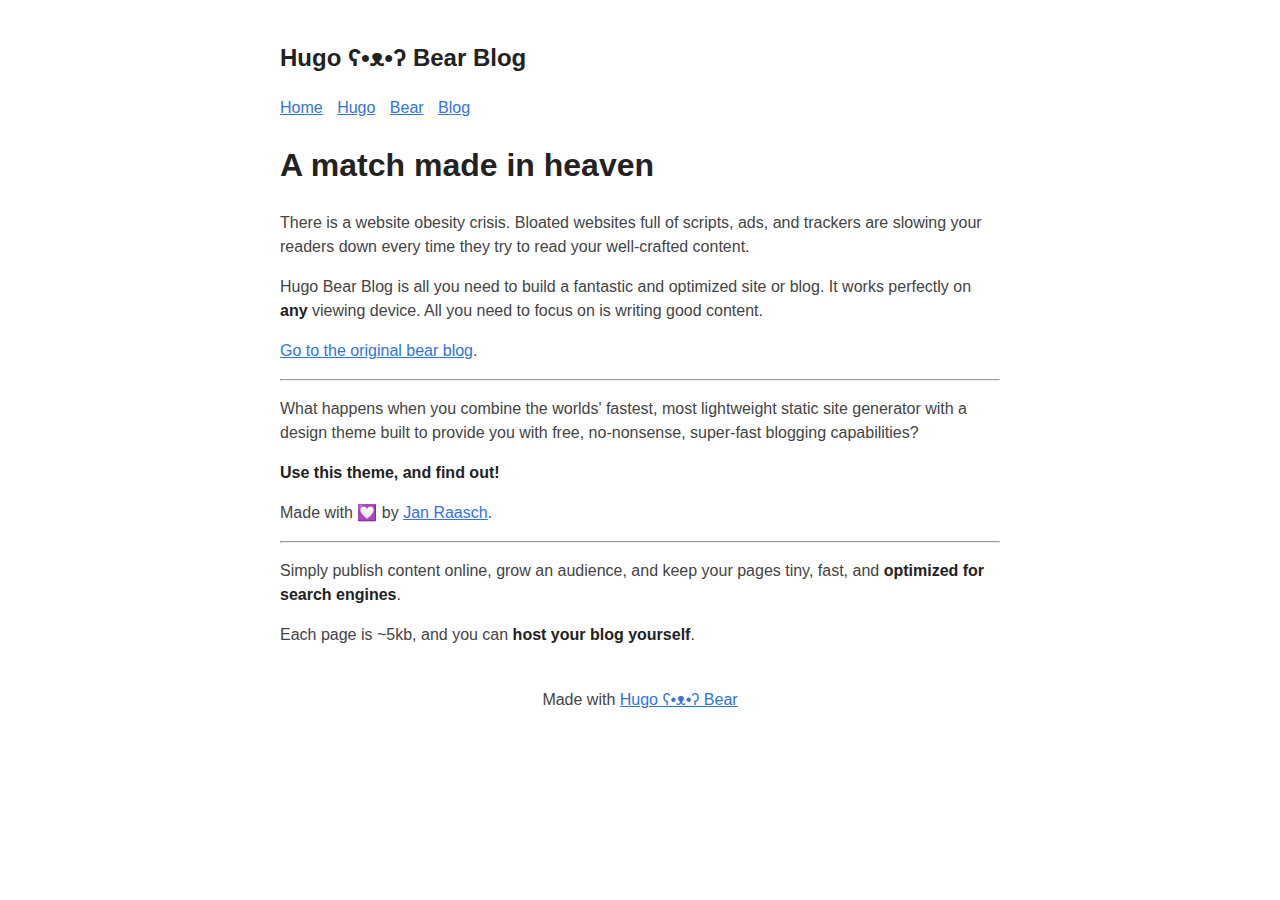
<file: public/index.html>
<!doctype html>
<html amp lang="ja">
  <head>
	<meta name="generator" content="Hugo 0.79.1" />
    <meta charset="utf-8">
    <script async src="https://cdn.ampproject.org/v0.js"></script>
<link rel="shortcut icon" href="https://sad-curran-188a58.netlify.app/images/favicon.png" />
<title>toppage_cumtom | Hugo ʕ•ᴥ•ʔ Bear Blog</title>
<meta name="title" content="toppage_cumtom" />
<meta name="description" content="Hugo &#43; Bear = :heart:" />
<meta name="keywords" content="markdown,syntax," />


<meta property="og:title" content="toppage_cumtom" />
<meta property="og:description" content="Hugo &#43; Bear = :heart:" />
<meta property="og:type" content="website" />
<meta property="og:url" content="https://sad-curran-188a58.netlify.app/" />
<meta property="og:image" content="https://sad-curran-188a58.netlify.app/images/share.png"/>
<meta property="og:updated_time" content="2020-12-30T11:25:46+09:00" /><meta property="og:site_name" content="Hugo ʕ•ᴥ•ʔ Bear" />



<meta name="twitter:card" content="summary_large_image"/>
<meta name="twitter:image" content="https://sad-curran-188a58.netlify.app/images/share.png"/>

<meta name="twitter:title" content="toppage_cumtom"/>
<meta name="twitter:description" content="Hugo &#43; Bear = :heart:"/>



<meta itemprop="name" content="toppage_cumtom">
<meta itemprop="description" content="Hugo &#43; Bear = :heart:">

<meta name="referrer" content="no-referrer-when-downgrade" />
    <link rel="canonical" href="https://sad-curran-188a58.netlify.app/">
    <meta name="viewport" content="width=device-width, initial-scale=1.0" />
    <style amp-boilerplate>body{-webkit-animation:-amp-start 8s steps(1,end) 0s 1 normal both;-moz-animation:-amp-start 8s steps(1,end) 0s 1 normal both;-ms-animation:-amp-start 8s steps(1,end) 0s 1 normal both;animation:-amp-start 8s steps(1,end) 0s 1 normal both}@-webkit-keyframes -amp-start{from{visibility:hidden}to{visibility:visible}}@-moz-keyframes -amp-start{from{visibility:hidden}to{visibility:visible}}@-ms-keyframes -amp-start{from{visibility:hidden}to{visibility:visible}}@-o-keyframes -amp-start{from{visibility:hidden}to{visibility:visible}}@keyframes -amp-start{from{visibility:hidden}to{visibility:visible}}</style><noscript><style amp-boilerplate>body{-webkit-animation:none;-moz-animation:none;-ms-animation:none;animation:none}</style></noscript><style amp-custom>
  body {
    font-family: Verdana, sans-serif;
    margin: auto;
    padding: 20px;
    max-width: 720px;
    text-align: left;
    background-color: #fff;
    word-wrap: break-word;
    overflow-wrap: break-word;
    line-height: 1.5;
    color: #444;
  }

  h1,
  h2,
  h3,
  h4,
  h5,
  h6,
  strong,
  b {
    color: #222;
  }

  a {
    color: #3273dc;
     
  }

  .title {
    text-decoration: none;
    border: 0;
  }

  .title span {
    font-weight: 400;
  }

  nav a {
    margin-right: 10px;
  }

  textarea {
    width: 100%;
    font-size: 16px;
  }

  input {
    font-size: 16px;
  }

  .content {
    line-height: 1.6;
  }

  table {
    width: 100%;
  }

  img {
    max-width: 100%;
  }

  code {
    padding: 2px 5px;
    background-color: #f2f2f2;
  }

  pre code {
    color: #222;
    display: block;
    padding: 20px;
    white-space: pre-wrap;
    font-size: 14px;
  }

  blockquote {
    border-left: 1px solid #999;
    color: #222;
    padding-left: 20px;
    font-style: italic;
  }

  footer {
    padding: 25px;
    text-align: center;
  }

  .helptext {
    color: #777;
    font-size: small;
  }

  .errorlist {
    color: #eba613;
    font-size: small;
  }

   
  ul.blog-posts {
    list-style-type: none;
    padding: unset;
  }

  ul.blog-posts li {
    display: flex;
  }

  ul.blog-posts li span {
    flex: 0 0 130px;
  }

  ul.blog-posts li a:visited {
    color: #8b6fcb;
  }

  @media (prefers-color-scheme: dark) {
    body {
      background-color: #333;
      color: #ddd;
    }

    h1,
    h2,
    h3,
    h4,
    h5,
    h6,
    strong,
    b {
      color: #eee;
    }

    a {
      color: #8cc2dd;
    }

    code {
      background-color: #777;
    }

    pre code {
      color: #ddd;
    }

    blockquote {
      color: #ccc;
    }

    textarea,
    input {
      background-color: #252525;
      color: #ddd;
    }

    .helptext {
      color: #aaa;
    }
  }

</style>

</head>

<body>
  <header><a href="/" class="title">
  <h2>Hugo ʕ•ᴥ•ʔ Bear Blog</h2>
</a>
<nav><a href="/">Home</a>

<a href="/hugo/">Hugo</a>

<a href="/bear/">Bear</a>



<a href="/blog">Blog</a>

</nav>
</header>
  <main>
<h1 id="a-match-made-in-heaven">A match made in heaven</h1>
<p>There is a website obesity crisis. Bloated websites full of scripts, ads, and trackers are slowing your readers down every time they try to read your well-crafted content.</p>
<p>Hugo Bear Blog is all you need to build a fantastic and optimized site or blog. It works perfectly on <strong>any</strong> viewing device. All you need to focus on is writing good content.</p>
<p><a href="https://bearblog.dev/">Go to the original bear blog</a>.</p>
<hr>
<p>What happens when you combine the worlds' fastest, most lightweight static site generator with a design theme built to provide you with free, no-nonsense, super-fast blogging capabilities?</p>
<p><strong>Use this theme, and find out!</strong></p>
<p>Made with 💟 by <a href="https://www.janraasch.com">Jan Raasch</a>.</p>
<hr>
<p>Simply publish content online, grow an audience, and keep your pages tiny, fast, and <strong>optimized for search engines</strong>.</p>
<p>Each page is ~5kb, and you can <strong>host your blog yourself</strong>.</p>


  </main>
  <footer>Made with <a href="https://github.com/janraasch/hugo-bearblog/">Hugo ʕ•ᴥ•ʔ Bear</a>
</footer>

    
</body>

</html>
</file>
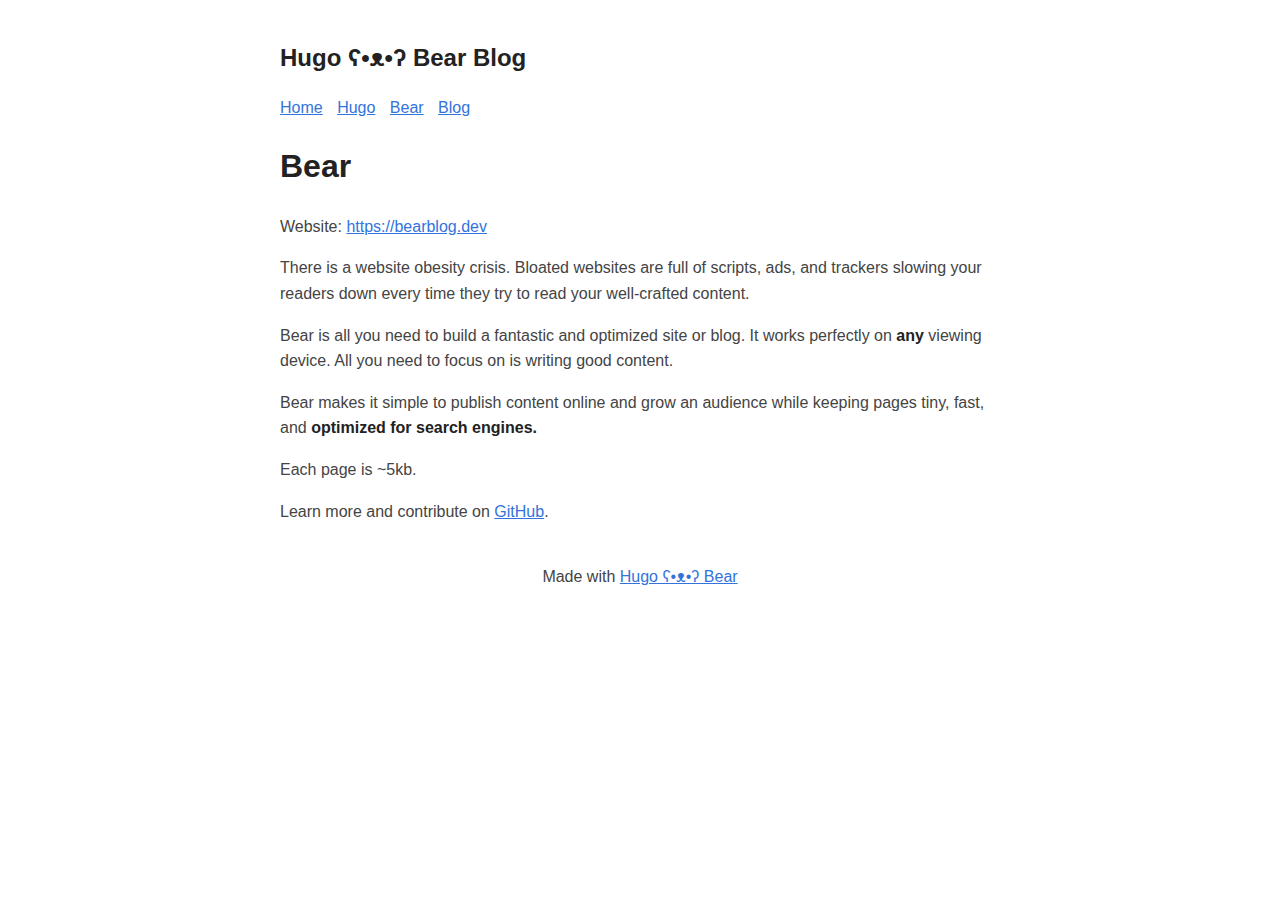
<file: public/bear/index.html>
<!doctype html>
<html amp lang="ja">
  <head>
    <meta charset="utf-8">
    <script async src="https://cdn.ampproject.org/v0.js"></script>
<link rel="shortcut icon" href="https://sad-curran-188a58.netlify.app/images/favicon.png" />
<title>Bear | Hugo ʕ•ᴥ•ʔ Bear Blog</title>
<meta name="title" content="Bear" />
<meta name="description" content="Bear Website: https://bearblog.dev
There is a website obesity crisis. Bloated websites are full of scripts, ads, and trackers slowing your readers down every time they try to read your well-crafted content.
Bear is all you need to build a fantastic and optimized site or blog. It works perfectly on any viewing device. All you need to focus on is writing good content.
Bear makes it simple to publish content online and grow an audience while keeping pages tiny, fast, and optimized for search engines." />
<meta name="keywords" content="" />


<meta property="og:title" content="Bear" />
<meta property="og:description" content="Bear Website: https://bearblog.dev
There is a website obesity crisis. Bloated websites are full of scripts, ads, and trackers slowing your readers down every time they try to read your well-crafted content.
Bear is all you need to build a fantastic and optimized site or blog. It works perfectly on any viewing device. All you need to focus on is writing good content.
Bear makes it simple to publish content online and grow an audience while keeping pages tiny, fast, and optimized for search engines." />
<meta property="og:type" content="article" />
<meta property="og:url" content="https://sad-curran-188a58.netlify.app/bear/" />
<meta property="og:image" content="https://sad-curran-188a58.netlify.app/images/share.png"/>
<meta property="og:site_name" content="Hugo ʕ•ᴥ•ʔ Bear" />



<meta name="twitter:card" content="summary_large_image"/>
<meta name="twitter:image" content="https://sad-curran-188a58.netlify.app/images/share.png"/>

<meta name="twitter:title" content="Bear"/>
<meta name="twitter:description" content="Bear Website: https://bearblog.dev
There is a website obesity crisis. Bloated websites are full of scripts, ads, and trackers slowing your readers down every time they try to read your well-crafted content.
Bear is all you need to build a fantastic and optimized site or blog. It works perfectly on any viewing device. All you need to focus on is writing good content.
Bear makes it simple to publish content online and grow an audience while keeping pages tiny, fast, and optimized for search engines."/>



<meta itemprop="name" content="Bear">
<meta itemprop="description" content="Bear Website: https://bearblog.dev
There is a website obesity crisis. Bloated websites are full of scripts, ads, and trackers slowing your readers down every time they try to read your well-crafted content.
Bear is all you need to build a fantastic and optimized site or blog. It works perfectly on any viewing device. All you need to focus on is writing good content.
Bear makes it simple to publish content online and grow an audience while keeping pages tiny, fast, and optimized for search engines.">

<meta itemprop="wordCount" content="94">
<meta itemprop="image" content="https://sad-curran-188a58.netlify.app/images/share.png"/>



<meta itemprop="keywords" content="" />

<meta name="referrer" content="no-referrer-when-downgrade" />
    <link rel="canonical" href="https://sad-curran-188a58.netlify.app/bear/">
    <meta name="viewport" content="width=device-width, initial-scale=1.0" />
    <style amp-boilerplate>body{-webkit-animation:-amp-start 8s steps(1,end) 0s 1 normal both;-moz-animation:-amp-start 8s steps(1,end) 0s 1 normal both;-ms-animation:-amp-start 8s steps(1,end) 0s 1 normal both;animation:-amp-start 8s steps(1,end) 0s 1 normal both}@-webkit-keyframes -amp-start{from{visibility:hidden}to{visibility:visible}}@-moz-keyframes -amp-start{from{visibility:hidden}to{visibility:visible}}@-ms-keyframes -amp-start{from{visibility:hidden}to{visibility:visible}}@-o-keyframes -amp-start{from{visibility:hidden}to{visibility:visible}}@keyframes -amp-start{from{visibility:hidden}to{visibility:visible}}</style><noscript><style amp-boilerplate>body{-webkit-animation:none;-moz-animation:none;-ms-animation:none;animation:none}</style></noscript><style amp-custom>
  body {
    font-family: Verdana, sans-serif;
    margin: auto;
    padding: 20px;
    max-width: 720px;
    text-align: left;
    background-color: #fff;
    word-wrap: break-word;
    overflow-wrap: break-word;
    line-height: 1.5;
    color: #444;
  }

  h1,
  h2,
  h3,
  h4,
  h5,
  h6,
  strong,
  b {
    color: #222;
  }

  a {
    color: #3273dc;
     
  }

  .title {
    text-decoration: none;
    border: 0;
  }

  .title span {
    font-weight: 400;
  }

  nav a {
    margin-right: 10px;
  }

  textarea {
    width: 100%;
    font-size: 16px;
  }

  input {
    font-size: 16px;
  }

  .content {
    line-height: 1.6;
  }

  table {
    width: 100%;
  }

  img {
    max-width: 100%;
  }

  code {
    padding: 2px 5px;
    background-color: #f2f2f2;
  }

  pre code {
    color: #222;
    display: block;
    padding: 20px;
    white-space: pre-wrap;
    font-size: 14px;
  }

  blockquote {
    border-left: 1px solid #999;
    color: #222;
    padding-left: 20px;
    font-style: italic;
  }

  footer {
    padding: 25px;
    text-align: center;
  }

  .helptext {
    color: #777;
    font-size: small;
  }

  .errorlist {
    color: #eba613;
    font-size: small;
  }

   
  ul.blog-posts {
    list-style-type: none;
    padding: unset;
  }

  ul.blog-posts li {
    display: flex;
  }

  ul.blog-posts li span {
    flex: 0 0 130px;
  }

  ul.blog-posts li a:visited {
    color: #8b6fcb;
  }

  @media (prefers-color-scheme: dark) {
    body {
      background-color: #333;
      color: #ddd;
    }

    h1,
    h2,
    h3,
    h4,
    h5,
    h6,
    strong,
    b {
      color: #eee;
    }

    a {
      color: #8cc2dd;
    }

    code {
      background-color: #777;
    }

    pre code {
      color: #ddd;
    }

    blockquote {
      color: #ccc;
    }

    textarea,
    input {
      background-color: #252525;
      color: #ddd;
    }

    .helptext {
      color: #aaa;
    }
  }

</style>

</head>

<body>
  <header><a href="/" class="title">
  <h2>Hugo ʕ•ᴥ•ʔ Bear Blog</h2>
</a>
<nav><a href="/">Home</a>

<a href="/hugo/">Hugo</a>

<a href="/bear/">Bear</a>



<a href="/blog">Blog</a>

</nav>
</header>
  <main>

<div class="content">
  <h1 id="bear">Bear</h1>
<p>Website: <a href="https://bearblog.dev">https://bearblog.dev</a></p>
<p>There is a website obesity crisis. Bloated websites are full of scripts, ads, and trackers slowing your readers down every time they try to read your well-crafted content.</p>
<p>Bear is all you need to build a fantastic and optimized site or blog. It works perfectly on <strong>any</strong> viewing device. All you need to focus on is writing good content.</p>
<p>Bear makes it simple to publish content online and grow an audience while keeping pages tiny, fast, and <strong>optimized for search engines.</strong></p>
<p>Each page is ~5kb.</p>
<p>Learn more and contribute on <a href="https://github.com/HermanMartinus/bearblog">GitHub</a>.</p>

</div>
<p>
  
</p>

  </main>
  <footer>Made with <a href="https://github.com/janraasch/hugo-bearblog/">Hugo ʕ•ᴥ•ʔ Bear</a>
</footer>

    
</body>

</html>
</file>
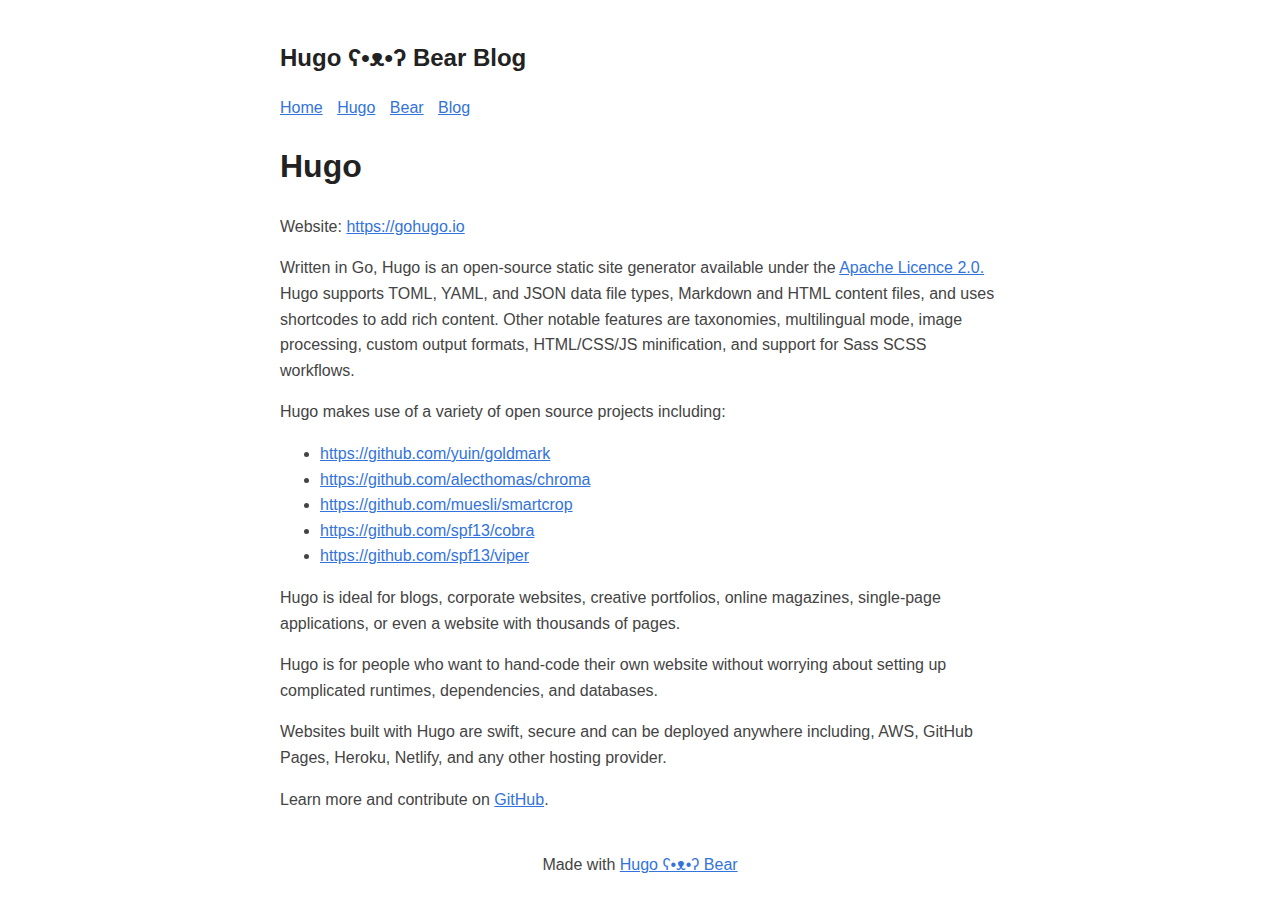
<file: public/hugo/index.html>
<!doctype html>
<html amp lang="ja">
  <head>
    <meta charset="utf-8">
    <script async src="https://cdn.ampproject.org/v0.js"></script>
<link rel="shortcut icon" href="https://sad-curran-188a58.netlify.app/images/favicon.png" />
<title>Hugo | Hugo ʕ•ᴥ•ʔ Bear Blog</title>
<meta name="title" content="Hugo" />
<meta name="description" content="Hugo Website: https://gohugo.io
Written in Go, Hugo is an open-source static site generator available under the Apache Licence 2.0. Hugo supports TOML, YAML, and JSON data file types, Markdown and HTML content files, and uses shortcodes to add rich content. Other notable features are taxonomies, multilingual mode, image processing, custom output formats, HTML/CSS/JS minification, and support for Sass SCSS workflows.
Hugo makes use of a variety of open source projects including:" />
<meta name="keywords" content="" />


<meta property="og:title" content="Hugo" />
<meta property="og:description" content="Hugo Website: https://gohugo.io
Written in Go, Hugo is an open-source static site generator available under the Apache Licence 2.0. Hugo supports TOML, YAML, and JSON data file types, Markdown and HTML content files, and uses shortcodes to add rich content. Other notable features are taxonomies, multilingual mode, image processing, custom output formats, HTML/CSS/JS minification, and support for Sass SCSS workflows.
Hugo makes use of a variety of open source projects including:" />
<meta property="og:type" content="article" />
<meta property="og:url" content="https://sad-curran-188a58.netlify.app/hugo/" />
<meta property="og:image" content="https://sad-curran-188a58.netlify.app/images/share.png"/>
<meta property="og:site_name" content="Hugo ʕ•ᴥ•ʔ Bear" />



<meta name="twitter:card" content="summary_large_image"/>
<meta name="twitter:image" content="https://sad-curran-188a58.netlify.app/images/share.png"/>

<meta name="twitter:title" content="Hugo"/>
<meta name="twitter:description" content="Hugo Website: https://gohugo.io
Written in Go, Hugo is an open-source static site generator available under the Apache Licence 2.0. Hugo supports TOML, YAML, and JSON data file types, Markdown and HTML content files, and uses shortcodes to add rich content. Other notable features are taxonomies, multilingual mode, image processing, custom output formats, HTML/CSS/JS minification, and support for Sass SCSS workflows.
Hugo makes use of a variety of open source projects including:"/>



<meta itemprop="name" content="Hugo">
<meta itemprop="description" content="Hugo Website: https://gohugo.io
Written in Go, Hugo is an open-source static site generator available under the Apache Licence 2.0. Hugo supports TOML, YAML, and JSON data file types, Markdown and HTML content files, and uses shortcodes to add rich content. Other notable features are taxonomies, multilingual mode, image processing, custom output formats, HTML/CSS/JS minification, and support for Sass SCSS workflows.
Hugo makes use of a variety of open source projects including:">

<meta itemprop="wordCount" content="147">
<meta itemprop="image" content="https://sad-curran-188a58.netlify.app/images/share.png"/>



<meta itemprop="keywords" content="" />

<meta name="referrer" content="no-referrer-when-downgrade" />
    <link rel="canonical" href="https://sad-curran-188a58.netlify.app/hugo/">
    <meta name="viewport" content="width=device-width, initial-scale=1.0" />
    <style amp-boilerplate>body{-webkit-animation:-amp-start 8s steps(1,end) 0s 1 normal both;-moz-animation:-amp-start 8s steps(1,end) 0s 1 normal both;-ms-animation:-amp-start 8s steps(1,end) 0s 1 normal both;animation:-amp-start 8s steps(1,end) 0s 1 normal both}@-webkit-keyframes -amp-start{from{visibility:hidden}to{visibility:visible}}@-moz-keyframes -amp-start{from{visibility:hidden}to{visibility:visible}}@-ms-keyframes -amp-start{from{visibility:hidden}to{visibility:visible}}@-o-keyframes -amp-start{from{visibility:hidden}to{visibility:visible}}@keyframes -amp-start{from{visibility:hidden}to{visibility:visible}}</style><noscript><style amp-boilerplate>body{-webkit-animation:none;-moz-animation:none;-ms-animation:none;animation:none}</style></noscript><style amp-custom>
  body {
    font-family: Verdana, sans-serif;
    margin: auto;
    padding: 20px;
    max-width: 720px;
    text-align: left;
    background-color: #fff;
    word-wrap: break-word;
    overflow-wrap: break-word;
    line-height: 1.5;
    color: #444;
  }

  h1,
  h2,
  h3,
  h4,
  h5,
  h6,
  strong,
  b {
    color: #222;
  }

  a {
    color: #3273dc;
     
  }

  .title {
    text-decoration: none;
    border: 0;
  }

  .title span {
    font-weight: 400;
  }

  nav a {
    margin-right: 10px;
  }

  textarea {
    width: 100%;
    font-size: 16px;
  }

  input {
    font-size: 16px;
  }

  .content {
    line-height: 1.6;
  }

  table {
    width: 100%;
  }

  img {
    max-width: 100%;
  }

  code {
    padding: 2px 5px;
    background-color: #f2f2f2;
  }

  pre code {
    color: #222;
    display: block;
    padding: 20px;
    white-space: pre-wrap;
    font-size: 14px;
  }

  blockquote {
    border-left: 1px solid #999;
    color: #222;
    padding-left: 20px;
    font-style: italic;
  }

  footer {
    padding: 25px;
    text-align: center;
  }

  .helptext {
    color: #777;
    font-size: small;
  }

  .errorlist {
    color: #eba613;
    font-size: small;
  }

   
  ul.blog-posts {
    list-style-type: none;
    padding: unset;
  }

  ul.blog-posts li {
    display: flex;
  }

  ul.blog-posts li span {
    flex: 0 0 130px;
  }

  ul.blog-posts li a:visited {
    color: #8b6fcb;
  }

  @media (prefers-color-scheme: dark) {
    body {
      background-color: #333;
      color: #ddd;
    }

    h1,
    h2,
    h3,
    h4,
    h5,
    h6,
    strong,
    b {
      color: #eee;
    }

    a {
      color: #8cc2dd;
    }

    code {
      background-color: #777;
    }

    pre code {
      color: #ddd;
    }

    blockquote {
      color: #ccc;
    }

    textarea,
    input {
      background-color: #252525;
      color: #ddd;
    }

    .helptext {
      color: #aaa;
    }
  }

</style>

</head>

<body>
  <header><a href="/" class="title">
  <h2>Hugo ʕ•ᴥ•ʔ Bear Blog</h2>
</a>
<nav><a href="/">Home</a>

<a href="/hugo/">Hugo</a>

<a href="/bear/">Bear</a>



<a href="/blog">Blog</a>

</nav>
</header>
  <main>

<div class="content">
  <h1 id="hugo">Hugo</h1>
<p>Website: <a href="https://gohugo.io">https://gohugo.io</a></p>
<p>Written in Go, Hugo is an open-source static site generator available under the <a href="https://github.com/gohugoio/hugo/blob/master/LICENSE">Apache Licence 2.0.</a> Hugo supports TOML, YAML, and JSON data file types, Markdown and HTML content files, and uses shortcodes to add rich content. Other notable features are taxonomies, multilingual mode, image processing, custom output formats, HTML/CSS/JS minification, and support for Sass SCSS workflows.</p>
<p>Hugo makes use of a variety of open source projects including:</p>
<ul>
<li><a href="https://github.com/yuin/goldmark">https://github.com/yuin/goldmark</a></li>
<li><a href="https://github.com/alecthomas/chroma">https://github.com/alecthomas/chroma</a></li>
<li><a href="https://github.com/muesli/smartcrop">https://github.com/muesli/smartcrop</a></li>
<li><a href="https://github.com/spf13/cobra">https://github.com/spf13/cobra</a></li>
<li><a href="https://github.com/spf13/viper">https://github.com/spf13/viper</a></li>
</ul>
<p>Hugo is ideal for blogs, corporate websites, creative portfolios, online magazines, single-page applications, or even a website with thousands of pages.</p>
<p>Hugo is for people who want to hand-code their own website without worrying about setting up complicated runtimes, dependencies, and databases.</p>
<p>Websites built with Hugo are swift, secure and can be deployed anywhere including, AWS, GitHub Pages, Heroku, Netlify, and any other hosting provider.</p>
<p>Learn more and contribute on <a href="https://github.com/gohugoio">GitHub</a>.</p>

</div>
<p>
  
</p>

  </main>
  <footer>Made with <a href="https://github.com/janraasch/hugo-bearblog/">Hugo ʕ•ᴥ•ʔ Bear</a>
</footer>

    
</body>

</html>
</file>
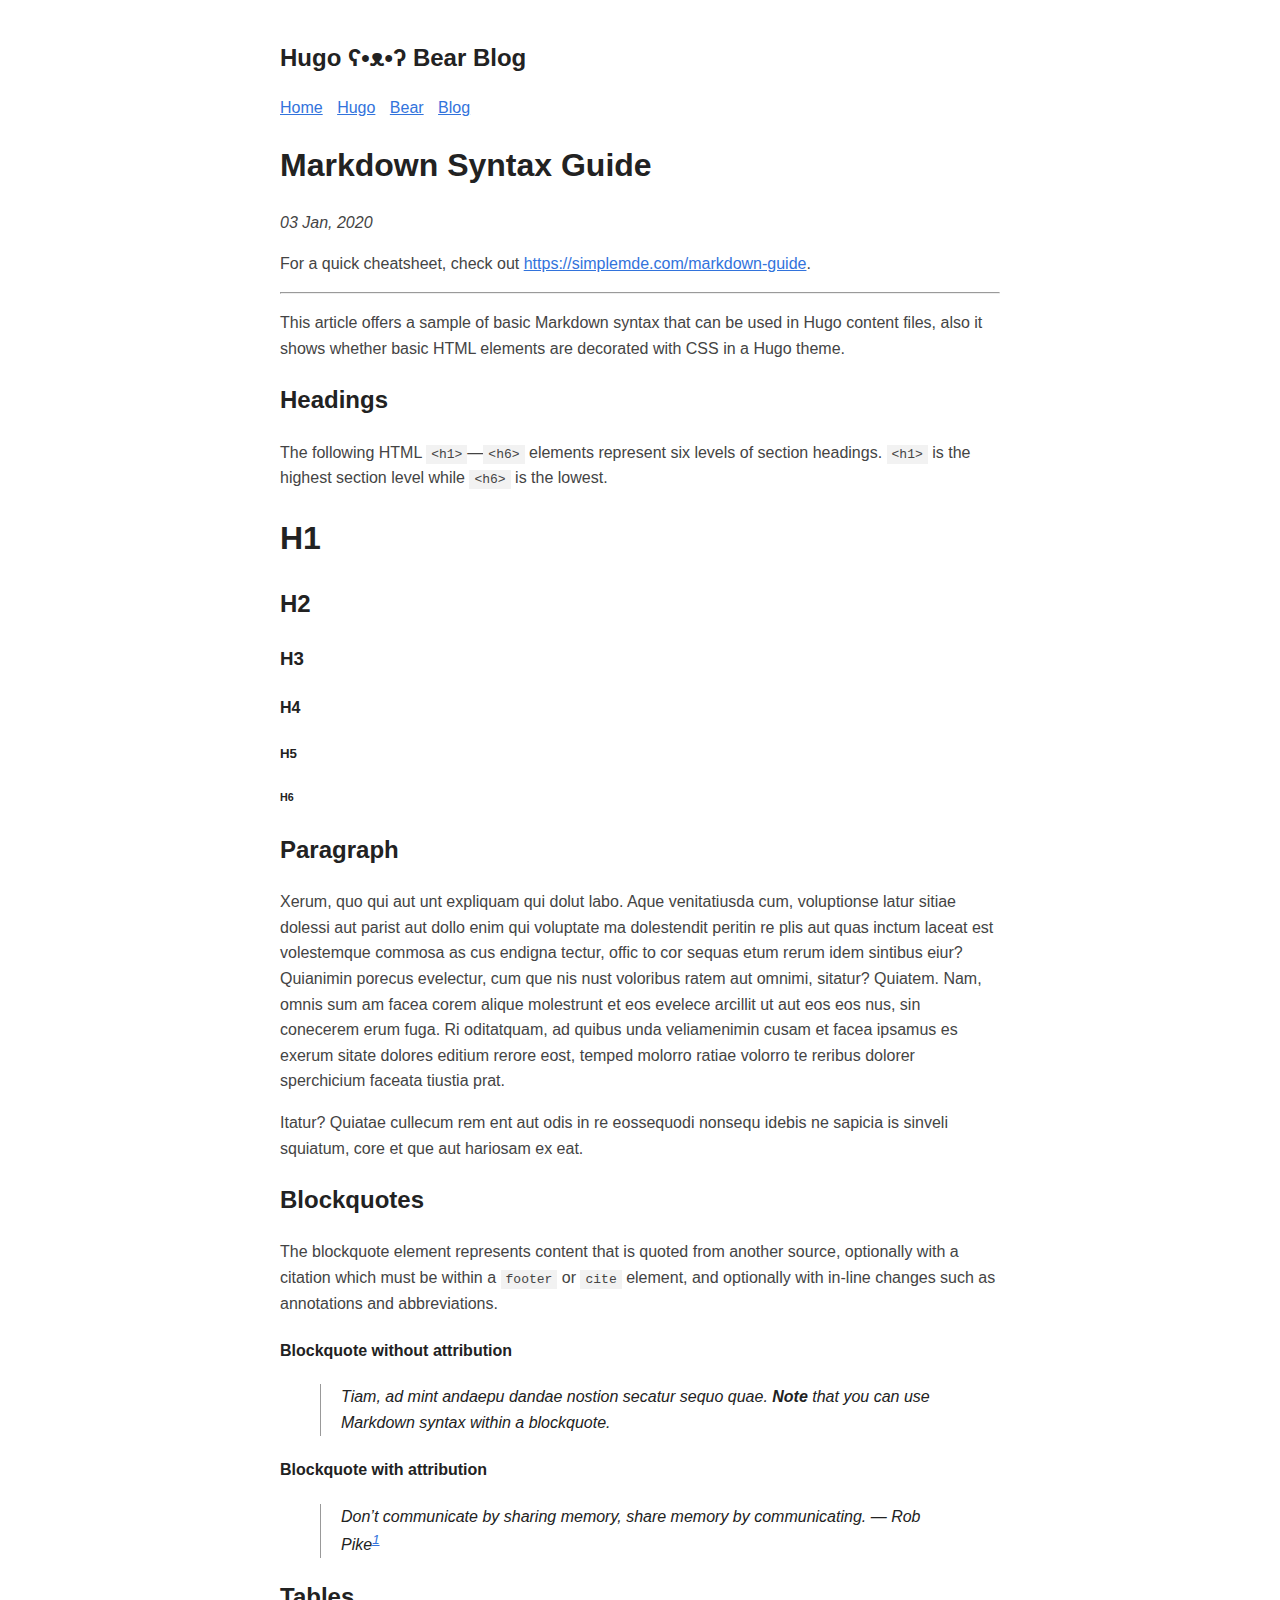
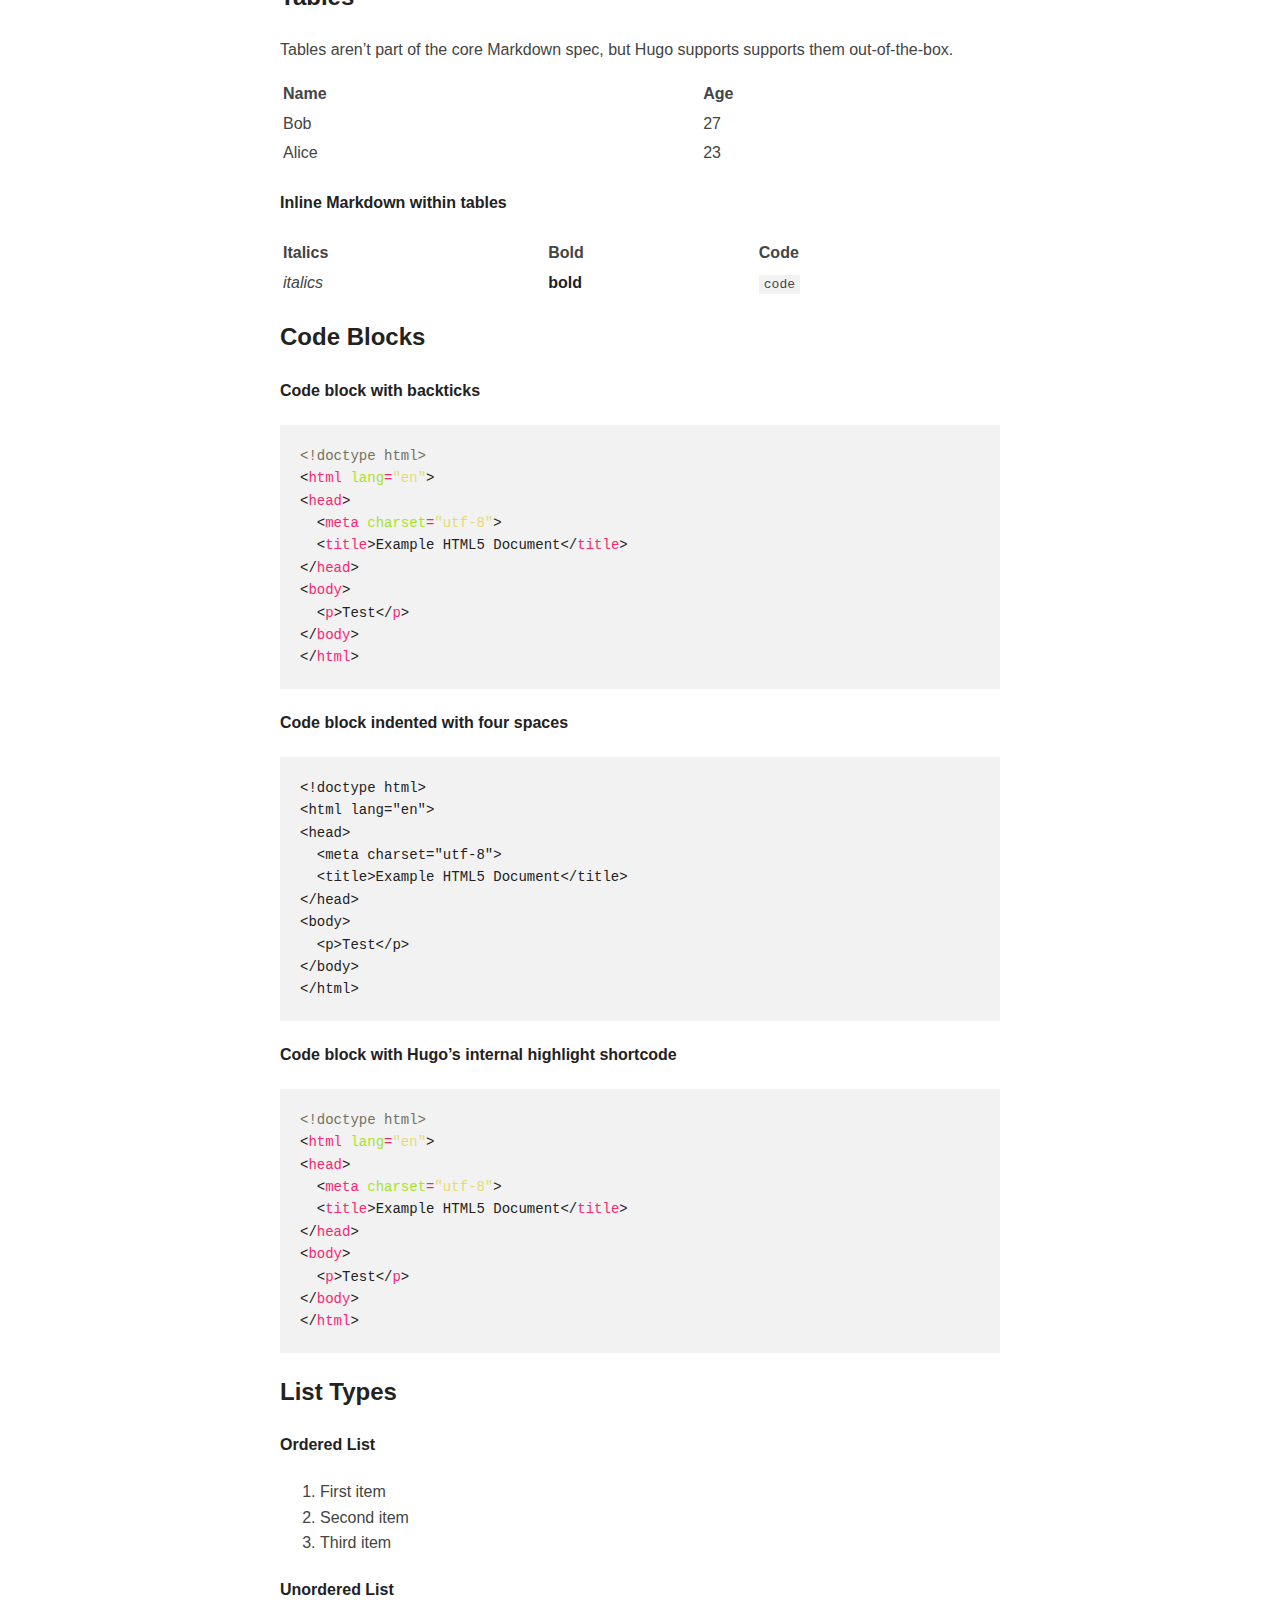
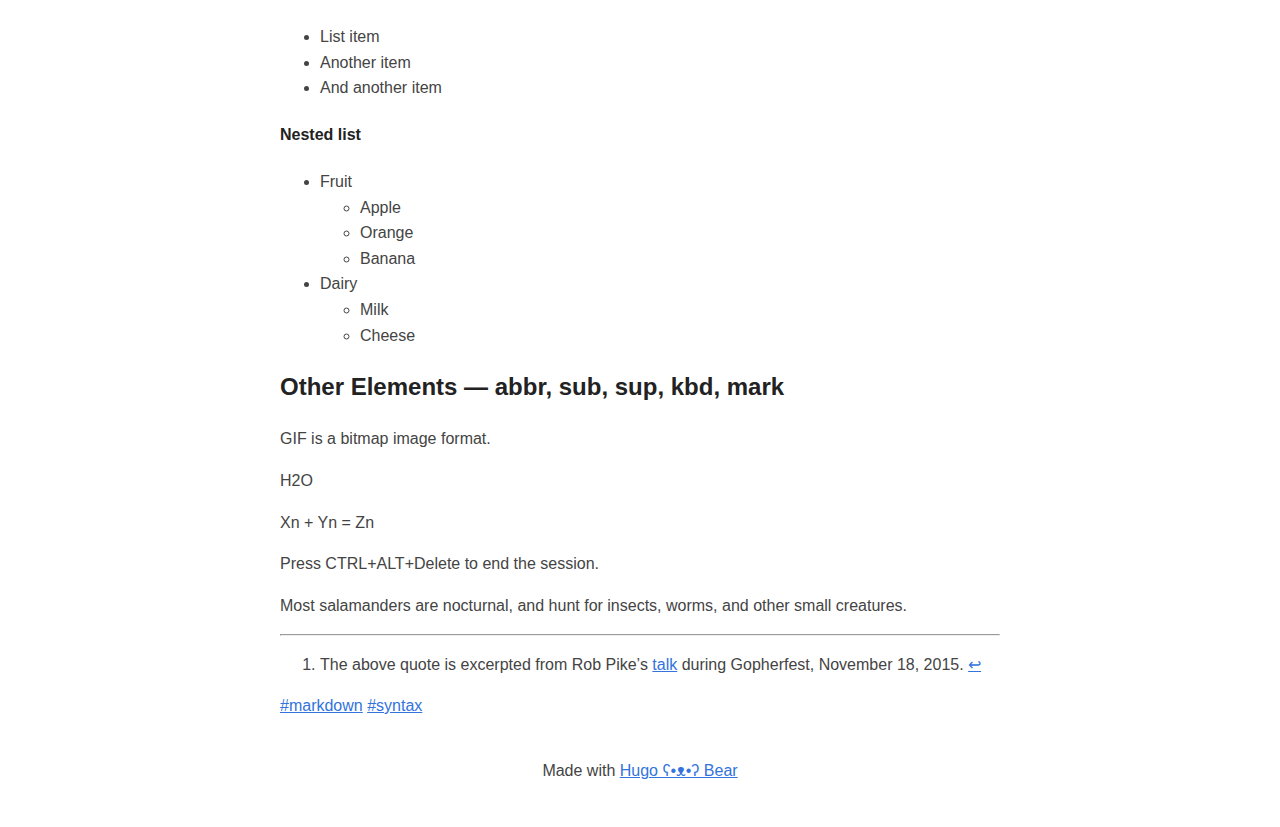
<file: public/blog/markdown-syntax/index.html>
<!doctype html>
<html amp lang="ja">
  <head>
    <meta charset="utf-8">
    <script async src="https://cdn.ampproject.org/v0.js"></script>
<link rel="shortcut icon" href="https://sad-curran-188a58.netlify.app/images/favicon.png" />
<title>Markdown Syntax Guide | Hugo ʕ•ᴥ•ʔ Bear Blog</title>
<meta name="title" content="Markdown Syntax Guide" />
<meta name="description" content="Sample article showcasing basic Markdown syntax and formatting for HTML elements." />
<meta name="keywords" content="markdown,syntax," />


<meta property="og:title" content="Markdown Syntax Guide" />
<meta property="og:description" content="Sample article showcasing basic Markdown syntax and formatting for HTML elements." />
<meta property="og:type" content="article" />
<meta property="og:url" content="https://sad-curran-188a58.netlify.app/blog/markdown-syntax/" />
<meta property="og:image" content="https://sad-curran-188a58.netlify.app/images/share.png"/>
<meta property="article:published_time" content="2020-01-03T00:00:00+00:00" />
<meta property="article:modified_time" content="2020-01-03T00:00:00+00:00" /><meta property="og:site_name" content="Hugo ʕ•ᴥ•ʔ Bear" />



<meta name="twitter:card" content="summary_large_image"/>
<meta name="twitter:image" content="https://sad-curran-188a58.netlify.app/images/share.png"/>

<meta name="twitter:title" content="Markdown Syntax Guide"/>
<meta name="twitter:description" content="Sample article showcasing basic Markdown syntax and formatting for HTML elements."/>



<meta itemprop="name" content="Markdown Syntax Guide">
<meta itemprop="description" content="Sample article showcasing basic Markdown syntax and formatting for HTML elements.">
<meta itemprop="datePublished" content="2020-01-03T00:00:00+00:00" />
<meta itemprop="dateModified" content="2020-01-03T00:00:00+00:00" />
<meta itemprop="wordCount" content="445">
<meta itemprop="image" content="https://sad-curran-188a58.netlify.app/images/share.png"/>



<meta itemprop="keywords" content="markdown,syntax," />

<meta name="referrer" content="no-referrer-when-downgrade" />
    <link rel="canonical" href="https://sad-curran-188a58.netlify.app/blog/markdown-syntax/">
    <meta name="viewport" content="width=device-width, initial-scale=1.0" />
    <style amp-boilerplate>body{-webkit-animation:-amp-start 8s steps(1,end) 0s 1 normal both;-moz-animation:-amp-start 8s steps(1,end) 0s 1 normal both;-ms-animation:-amp-start 8s steps(1,end) 0s 1 normal both;animation:-amp-start 8s steps(1,end) 0s 1 normal both}@-webkit-keyframes -amp-start{from{visibility:hidden}to{visibility:visible}}@-moz-keyframes -amp-start{from{visibility:hidden}to{visibility:visible}}@-ms-keyframes -amp-start{from{visibility:hidden}to{visibility:visible}}@-o-keyframes -amp-start{from{visibility:hidden}to{visibility:visible}}@keyframes -amp-start{from{visibility:hidden}to{visibility:visible}}</style><noscript><style amp-boilerplate>body{-webkit-animation:none;-moz-animation:none;-ms-animation:none;animation:none}</style></noscript><style amp-custom>
  body {
    font-family: Verdana, sans-serif;
    margin: auto;
    padding: 20px;
    max-width: 720px;
    text-align: left;
    background-color: #fff;
    word-wrap: break-word;
    overflow-wrap: break-word;
    line-height: 1.5;
    color: #444;
  }

  h1,
  h2,
  h3,
  h4,
  h5,
  h6,
  strong,
  b {
    color: #222;
  }

  a {
    color: #3273dc;
     
  }

  .title {
    text-decoration: none;
    border: 0;
  }

  .title span {
    font-weight: 400;
  }

  nav a {
    margin-right: 10px;
  }

  textarea {
    width: 100%;
    font-size: 16px;
  }

  input {
    font-size: 16px;
  }

  .content {
    line-height: 1.6;
  }

  table {
    width: 100%;
  }

  img {
    max-width: 100%;
  }

  code {
    padding: 2px 5px;
    background-color: #f2f2f2;
  }

  pre code {
    color: #222;
    display: block;
    padding: 20px;
    white-space: pre-wrap;
    font-size: 14px;
  }

  blockquote {
    border-left: 1px solid #999;
    color: #222;
    padding-left: 20px;
    font-style: italic;
  }

  footer {
    padding: 25px;
    text-align: center;
  }

  .helptext {
    color: #777;
    font-size: small;
  }

  .errorlist {
    color: #eba613;
    font-size: small;
  }

   
  ul.blog-posts {
    list-style-type: none;
    padding: unset;
  }

  ul.blog-posts li {
    display: flex;
  }

  ul.blog-posts li span {
    flex: 0 0 130px;
  }

  ul.blog-posts li a:visited {
    color: #8b6fcb;
  }

  @media (prefers-color-scheme: dark) {
    body {
      background-color: #333;
      color: #ddd;
    }

    h1,
    h2,
    h3,
    h4,
    h5,
    h6,
    strong,
    b {
      color: #eee;
    }

    a {
      color: #8cc2dd;
    }

    code {
      background-color: #777;
    }

    pre code {
      color: #ddd;
    }

    blockquote {
      color: #ccc;
    }

    textarea,
    input {
      background-color: #252525;
      color: #ddd;
    }

    .helptext {
      color: #aaa;
    }
  }

</style>

</head>

<body>
  <header><a href="/" class="title">
  <h2>Hugo ʕ•ᴥ•ʔ Bear Blog</h2>
</a>
<nav><a href="/">Home</a>

<a href="/hugo/">Hugo</a>

<a href="/bear/">Bear</a>



<a href="/blog">Blog</a>

</nav>
</header>
  <main>

<h1>Markdown Syntax Guide</h1>
<p>
  <i>
    <time datetime='2020-01-03' pubdate>
      03 Jan, 2020
    </time>
  </i>
</p>

<div class="content">
  <p>For a quick cheatsheet, check out <a href="https://simplemde.com/markdown-guide">https://simplemde.com/markdown-guide</a>.</p>
<hr>
<p>This article offers a sample of basic Markdown syntax that can be used in Hugo content files, also it shows whether basic HTML elements are decorated with CSS in a Hugo theme.</p>
<h2 id="headings">Headings</h2>
<p>The following HTML <code>&lt;h1&gt;</code>—<code>&lt;h6&gt;</code> elements represent six levels of section headings. <code>&lt;h1&gt;</code> is the highest section level while <code>&lt;h6&gt;</code> is the lowest.</p>
<h1 id="h1">H1</h1>
<h2 id="h2">H2</h2>
<h3 id="h3">H3</h3>
<h4 id="h4">H4</h4>
<h5 id="h5">H5</h5>
<h6 id="h6">H6</h6>
<h2 id="paragraph">Paragraph</h2>
<p>Xerum, quo qui aut unt expliquam qui dolut labo. Aque venitatiusda cum, voluptionse latur sitiae dolessi aut parist aut dollo enim qui voluptate ma dolestendit peritin re plis aut quas inctum laceat est volestemque commosa as cus endigna tectur, offic to cor sequas etum rerum idem sintibus eiur? Quianimin porecus evelectur, cum que nis nust voloribus ratem aut omnimi, sitatur? Quiatem. Nam, omnis sum am facea corem alique molestrunt et eos evelece arcillit ut aut eos eos nus, sin conecerem erum fuga. Ri oditatquam, ad quibus unda veliamenimin cusam et facea ipsamus es exerum sitate dolores editium rerore eost, temped molorro ratiae volorro te reribus dolorer sperchicium faceata tiustia prat.</p>
<p>Itatur? Quiatae cullecum rem ent aut odis in re eossequodi nonsequ idebis ne sapicia is sinveli squiatum, core et que aut hariosam ex eat.</p>
<h2 id="blockquotes">Blockquotes</h2>
<p>The blockquote element represents content that is quoted from another source, optionally with a citation which must be within a <code>footer</code> or <code>cite</code> element, and optionally with in-line changes such as annotations and abbreviations.</p>
<h4 id="blockquote-without-attribution">Blockquote without attribution</h4>
<blockquote>
<p>Tiam, ad mint andaepu dandae nostion secatur sequo quae.
<strong>Note</strong> that you can use <em>Markdown syntax</em> within a blockquote.</p>
</blockquote>
<h4 id="blockquote-with-attribution">Blockquote with attribution</h4>
<blockquote>
<p>Don&rsquo;t communicate by sharing memory, share memory by communicating.<!-- raw HTML omitted -->
— <!-- raw HTML omitted -->Rob Pike<sup id="fnref:1"><a href="#fn:1" class="footnote-ref" role="doc-noteref">1</a></sup><!-- raw HTML omitted --></p>
</blockquote>
<h2 id="tables">Tables</h2>
<p>Tables aren&rsquo;t part of the core Markdown spec, but Hugo supports supports them out-of-the-box.</p>
<table>
<thead>
<tr>
<th>Name</th>
<th>Age</th>
</tr>
</thead>
<tbody>
<tr>
<td>Bob</td>
<td>27</td>
</tr>
<tr>
<td>Alice</td>
<td>23</td>
</tr>
</tbody>
</table>
<h4 id="inline-markdown-within-tables">Inline Markdown within tables</h4>
<table>
<thead>
<tr>
<th>Italics</th>
<th>Bold</th>
<th>Code</th>
</tr>
</thead>
<tbody>
<tr>
<td><em>italics</em></td>
<td><strong>bold</strong></td>
<td><code>code</code></td>
</tr>
</tbody>
</table>
<h2 id="code-blocks">Code Blocks</h2>
<h4 id="code-block-with-backticks">Code block with backticks</h4>
<div class="highlight"><pre style="color:#f8f8f2;background-color:#272822;-moz-tab-size:4;-o-tab-size:4;tab-size:4"><code class="language-html" data-lang="html"><span style="color:#75715e">&lt;!doctype html&gt;</span>
&lt;<span style="color:#f92672">html</span> <span style="color:#a6e22e">lang</span><span style="color:#f92672">=</span><span style="color:#e6db74">&#34;en&#34;</span>&gt;
&lt;<span style="color:#f92672">head</span>&gt;
  &lt;<span style="color:#f92672">meta</span> <span style="color:#a6e22e">charset</span><span style="color:#f92672">=</span><span style="color:#e6db74">&#34;utf-8&#34;</span>&gt;
  &lt;<span style="color:#f92672">title</span>&gt;Example HTML5 Document&lt;/<span style="color:#f92672">title</span>&gt;
&lt;/<span style="color:#f92672">head</span>&gt;
&lt;<span style="color:#f92672">body</span>&gt;
  &lt;<span style="color:#f92672">p</span>&gt;Test&lt;/<span style="color:#f92672">p</span>&gt;
&lt;/<span style="color:#f92672">body</span>&gt;
&lt;/<span style="color:#f92672">html</span>&gt;
</code></pre></div><h4 id="code-block-indented-with-four-spaces">Code block indented with four spaces</h4>
<pre><code>&lt;!doctype html&gt;
&lt;html lang=&quot;en&quot;&gt;
&lt;head&gt;
  &lt;meta charset=&quot;utf-8&quot;&gt;
  &lt;title&gt;Example HTML5 Document&lt;/title&gt;
&lt;/head&gt;
&lt;body&gt;
  &lt;p&gt;Test&lt;/p&gt;
&lt;/body&gt;
&lt;/html&gt;
</code></pre>
<h4 id="code-block-with-hugos-internal-highlight-shortcode">Code block with Hugo&rsquo;s internal highlight shortcode</h4>
<div class="highlight"><pre style="color:#f8f8f2;background-color:#272822;-moz-tab-size:4;-o-tab-size:4;tab-size:4"><code class="language-html" data-lang="html"><span style="color:#75715e">&lt;!doctype html&gt;</span>
&lt;<span style="color:#f92672">html</span> <span style="color:#a6e22e">lang</span><span style="color:#f92672">=</span><span style="color:#e6db74">&#34;en&#34;</span>&gt;
&lt;<span style="color:#f92672">head</span>&gt;
  &lt;<span style="color:#f92672">meta</span> <span style="color:#a6e22e">charset</span><span style="color:#f92672">=</span><span style="color:#e6db74">&#34;utf-8&#34;</span>&gt;
  &lt;<span style="color:#f92672">title</span>&gt;Example HTML5 Document&lt;/<span style="color:#f92672">title</span>&gt;
&lt;/<span style="color:#f92672">head</span>&gt;
&lt;<span style="color:#f92672">body</span>&gt;
  &lt;<span style="color:#f92672">p</span>&gt;Test&lt;/<span style="color:#f92672">p</span>&gt;
&lt;/<span style="color:#f92672">body</span>&gt;
&lt;/<span style="color:#f92672">html</span>&gt;</code></pre></div>
<h2 id="list-types">List Types</h2>
<h4 id="ordered-list">Ordered List</h4>
<ol>
<li>First item</li>
<li>Second item</li>
<li>Third item</li>
</ol>
<h4 id="unordered-list">Unordered List</h4>
<ul>
<li>List item</li>
<li>Another item</li>
<li>And another item</li>
</ul>
<h4 id="nested-list">Nested list</h4>
<ul>
<li>Fruit
<ul>
<li>Apple</li>
<li>Orange</li>
<li>Banana</li>
</ul>
</li>
<li>Dairy
<ul>
<li>Milk</li>
<li>Cheese</li>
</ul>
</li>
</ul>
<h2 id="other-elements--abbr-sub-sup-kbd-mark">Other Elements — abbr, sub, sup, kbd, mark</h2>
<p><!-- raw HTML omitted -->GIF<!-- raw HTML omitted --> is a bitmap image format.</p>
<p>H<!-- raw HTML omitted -->2<!-- raw HTML omitted -->O</p>
<p>X<!-- raw HTML omitted -->n<!-- raw HTML omitted --> + Y<!-- raw HTML omitted -->n<!-- raw HTML omitted --> = Z<!-- raw HTML omitted -->n<!-- raw HTML omitted --></p>
<p>Press <!-- raw HTML omitted --><!-- raw HTML omitted -->CTRL<!-- raw HTML omitted -->+<!-- raw HTML omitted -->ALT<!-- raw HTML omitted -->+<!-- raw HTML omitted -->Delete<!-- raw HTML omitted --><!-- raw HTML omitted --> to end the session.</p>
<p>Most <!-- raw HTML omitted -->salamanders<!-- raw HTML omitted --> are nocturnal, and hunt for insects, worms, and other small creatures.</p>
<section class="footnotes" role="doc-endnotes">
<hr>
<ol>
<li id="fn:1" role="doc-endnote">
<p>The above quote is excerpted from Rob Pike&rsquo;s <a href="https://www.youtube.com/watch?v=PAAkCSZUG1c">talk</a> during Gopherfest, November 18, 2015. <a href="#fnref:1" class="footnote-backref" role="doc-backlink">&#x21a9;&#xfe0e;</a></p>
</li>
</ol>
</section>
</div>
<p>
  
  <a href="https://sad-curran-188a58.netlify.app/blog/markdown/">#markdown</a>
  
  <a href="https://sad-curran-188a58.netlify.app/blog/syntax/">#syntax</a>
  
</p>

  </main>
  <footer>Made with <a href="https://github.com/janraasch/hugo-bearblog/">Hugo ʕ•ᴥ•ʔ Bear</a>
</footer>

    
</body>

</html>
</file>
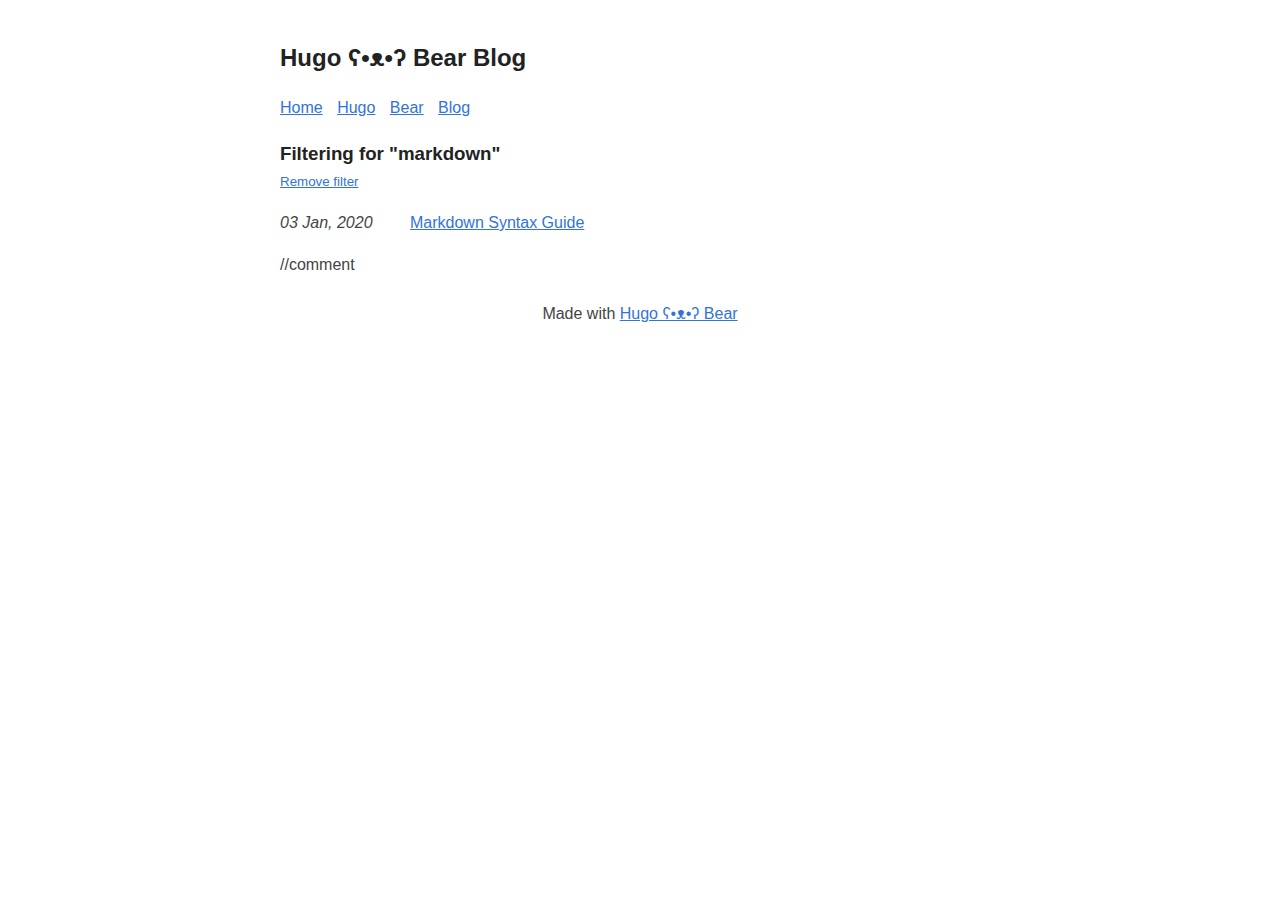
<file: public/blog/markdown/index.html>
<!doctype html>
<html amp lang="ja">
  <head>
    <meta charset="utf-8">
    <script async src="https://cdn.ampproject.org/v0.js"></script>
<link rel="shortcut icon" href="https://sad-curran-188a58.netlify.app/images/favicon.png" />
<title>markdown | Hugo ʕ•ᴥ•ʔ Bear Blog</title>
<meta name="title" content="markdown" />
<meta name="description" content="Hugo &#43; Bear = :heart:" />
<meta name="keywords" content="markdown,syntax," />


<meta property="og:title" content="markdown" />
<meta property="og:description" content="Hugo &#43; Bear = :heart:" />
<meta property="og:type" content="website" />
<meta property="og:url" content="https://sad-curran-188a58.netlify.app/blog/markdown/" />
<meta property="og:image" content="https://sad-curran-188a58.netlify.app/images/share.png"/>
<meta property="og:updated_time" content="2020-01-03T00:00:00+00:00" /><meta property="og:site_name" content="Hugo ʕ•ᴥ•ʔ Bear" />



<meta name="twitter:card" content="summary_large_image"/>
<meta name="twitter:image" content="https://sad-curran-188a58.netlify.app/images/share.png"/>

<meta name="twitter:title" content="markdown"/>
<meta name="twitter:description" content="Hugo &#43; Bear = :heart:"/>



<meta itemprop="name" content="markdown">
<meta itemprop="description" content="Hugo &#43; Bear = :heart:">

<meta name="referrer" content="no-referrer-when-downgrade" />
    <link rel="canonical" href="https://sad-curran-188a58.netlify.app/blog/markdown/">
    <meta name="viewport" content="width=device-width, initial-scale=1.0" />
    <style amp-boilerplate>body{-webkit-animation:-amp-start 8s steps(1,end) 0s 1 normal both;-moz-animation:-amp-start 8s steps(1,end) 0s 1 normal both;-ms-animation:-amp-start 8s steps(1,end) 0s 1 normal both;animation:-amp-start 8s steps(1,end) 0s 1 normal both}@-webkit-keyframes -amp-start{from{visibility:hidden}to{visibility:visible}}@-moz-keyframes -amp-start{from{visibility:hidden}to{visibility:visible}}@-ms-keyframes -amp-start{from{visibility:hidden}to{visibility:visible}}@-o-keyframes -amp-start{from{visibility:hidden}to{visibility:visible}}@keyframes -amp-start{from{visibility:hidden}to{visibility:visible}}</style><noscript><style amp-boilerplate>body{-webkit-animation:none;-moz-animation:none;-ms-animation:none;animation:none}</style></noscript><style amp-custom>
  body {
    font-family: Verdana, sans-serif;
    margin: auto;
    padding: 20px;
    max-width: 720px;
    text-align: left;
    background-color: #fff;
    word-wrap: break-word;
    overflow-wrap: break-word;
    line-height: 1.5;
    color: #444;
  }

  h1,
  h2,
  h3,
  h4,
  h5,
  h6,
  strong,
  b {
    color: #222;
  }

  a {
    color: #3273dc;
     
  }

  .title {
    text-decoration: none;
    border: 0;
  }

  .title span {
    font-weight: 400;
  }

  nav a {
    margin-right: 10px;
  }

  textarea {
    width: 100%;
    font-size: 16px;
  }

  input {
    font-size: 16px;
  }

  .content {
    line-height: 1.6;
  }

  table {
    width: 100%;
  }

  img {
    max-width: 100%;
  }

  code {
    padding: 2px 5px;
    background-color: #f2f2f2;
  }

  pre code {
    color: #222;
    display: block;
    padding: 20px;
    white-space: pre-wrap;
    font-size: 14px;
  }

  blockquote {
    border-left: 1px solid #999;
    color: #222;
    padding-left: 20px;
    font-style: italic;
  }

  footer {
    padding: 25px;
    text-align: center;
  }

  .helptext {
    color: #777;
    font-size: small;
  }

  .errorlist {
    color: #eba613;
    font-size: small;
  }

   
  ul.blog-posts {
    list-style-type: none;
    padding: unset;
  }

  ul.blog-posts li {
    display: flex;
  }

  ul.blog-posts li span {
    flex: 0 0 130px;
  }

  ul.blog-posts li a:visited {
    color: #8b6fcb;
  }

  @media (prefers-color-scheme: dark) {
    body {
      background-color: #333;
      color: #ddd;
    }

    h1,
    h2,
    h3,
    h4,
    h5,
    h6,
    strong,
    b {
      color: #eee;
    }

    a {
      color: #8cc2dd;
    }

    code {
      background-color: #777;
    }

    pre code {
      color: #ddd;
    }

    blockquote {
      color: #ccc;
    }

    textarea,
    input {
      background-color: #252525;
      color: #ddd;
    }

    .helptext {
      color: #aaa;
    }
  }

</style>

</head>

<body>
  <header><a href="/" class="title">
  <h2>Hugo ʕ•ᴥ•ʔ Bear Blog</h2>
</a>
<nav><a href="/">Home</a>

<a href="/hugo/">Hugo</a>

<a href="/bear/">Bear</a>



<a href="/blog">Blog</a>

</nav>
</header>
  <main>
<div class="content">
  
  <h3 style="margin-bottom:0">Filtering for "markdown"</h3>
  <small>
    <a href="/blog">Remove filter</a>
  </small>
  
  <ul class="blog-posts">
    
	
    <li>
      <span>
        <i>
          <time datetime='2020-01-03' pubdate>
            03 Jan, 2020
          </time>
        </i>
      </span>
      <a href="https://sad-curran-188a58.netlify.app/blog/markdown-syntax/">Markdown Syntax Guide</a>
    </li>
    
  </ul>
  //comment
  
    


</div>

  </main>
  <footer>Made with <a href="https://github.com/janraasch/hugo-bearblog/">Hugo ʕ•ᴥ•ʔ Bear</a>
</footer>

    
</body>

</html>
</file>
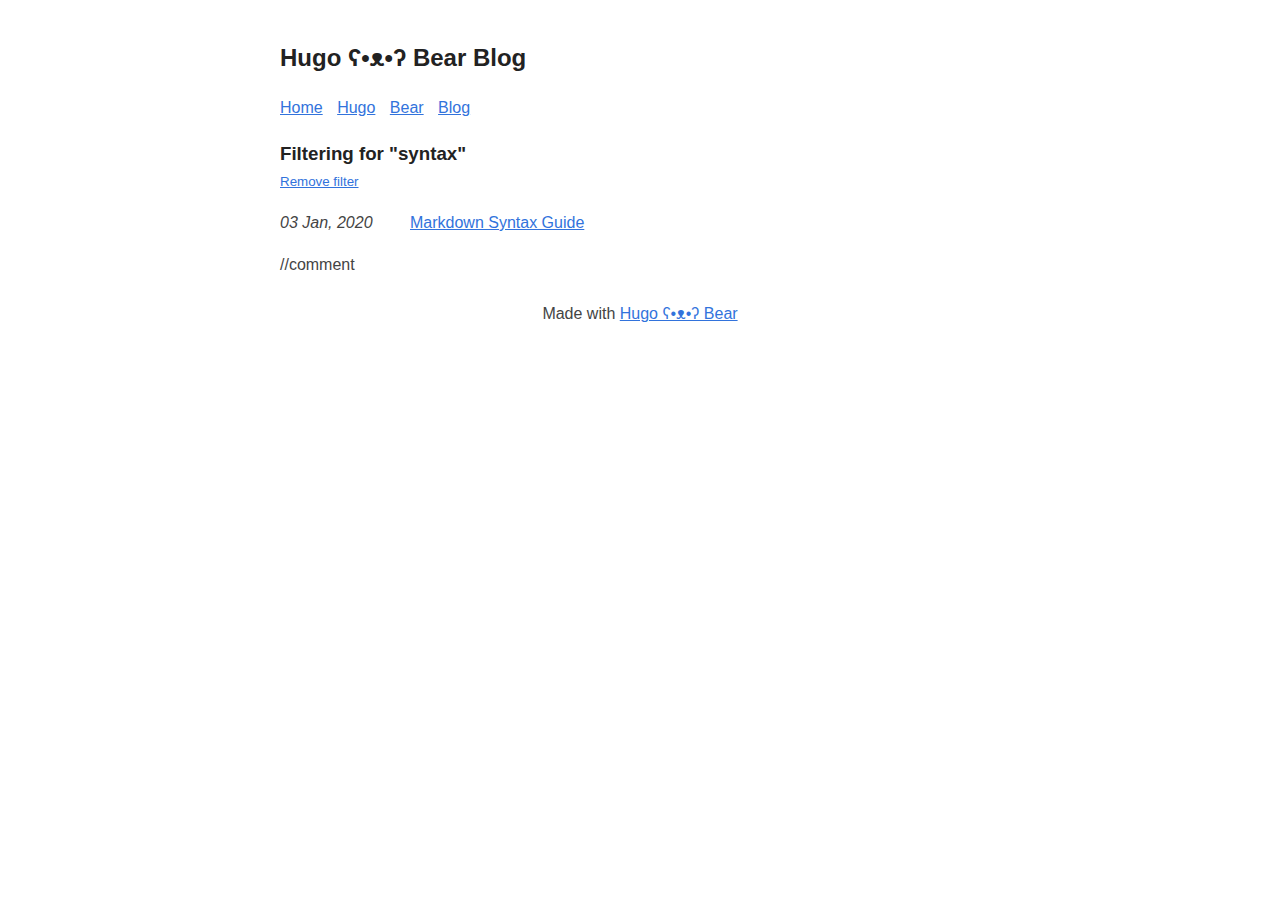
<file: public/blog/syntax/index.html>
<!doctype html>
<html amp lang="ja">
  <head>
    <meta charset="utf-8">
    <script async src="https://cdn.ampproject.org/v0.js"></script>
<link rel="shortcut icon" href="https://sad-curran-188a58.netlify.app/images/favicon.png" />
<title>syntax | Hugo ʕ•ᴥ•ʔ Bear Blog</title>
<meta name="title" content="syntax" />
<meta name="description" content="Hugo &#43; Bear = :heart:" />
<meta name="keywords" content="markdown,syntax," />


<meta property="og:title" content="syntax" />
<meta property="og:description" content="Hugo &#43; Bear = :heart:" />
<meta property="og:type" content="website" />
<meta property="og:url" content="https://sad-curran-188a58.netlify.app/blog/syntax/" />
<meta property="og:image" content="https://sad-curran-188a58.netlify.app/images/share.png"/>
<meta property="og:updated_time" content="2020-01-03T00:00:00+00:00" /><meta property="og:site_name" content="Hugo ʕ•ᴥ•ʔ Bear" />



<meta name="twitter:card" content="summary_large_image"/>
<meta name="twitter:image" content="https://sad-curran-188a58.netlify.app/images/share.png"/>

<meta name="twitter:title" content="syntax"/>
<meta name="twitter:description" content="Hugo &#43; Bear = :heart:"/>



<meta itemprop="name" content="syntax">
<meta itemprop="description" content="Hugo &#43; Bear = :heart:">

<meta name="referrer" content="no-referrer-when-downgrade" />
    <link rel="canonical" href="https://sad-curran-188a58.netlify.app/blog/syntax/">
    <meta name="viewport" content="width=device-width, initial-scale=1.0" />
    <style amp-boilerplate>body{-webkit-animation:-amp-start 8s steps(1,end) 0s 1 normal both;-moz-animation:-amp-start 8s steps(1,end) 0s 1 normal both;-ms-animation:-amp-start 8s steps(1,end) 0s 1 normal both;animation:-amp-start 8s steps(1,end) 0s 1 normal both}@-webkit-keyframes -amp-start{from{visibility:hidden}to{visibility:visible}}@-moz-keyframes -amp-start{from{visibility:hidden}to{visibility:visible}}@-ms-keyframes -amp-start{from{visibility:hidden}to{visibility:visible}}@-o-keyframes -amp-start{from{visibility:hidden}to{visibility:visible}}@keyframes -amp-start{from{visibility:hidden}to{visibility:visible}}</style><noscript><style amp-boilerplate>body{-webkit-animation:none;-moz-animation:none;-ms-animation:none;animation:none}</style></noscript><style amp-custom>
  body {
    font-family: Verdana, sans-serif;
    margin: auto;
    padding: 20px;
    max-width: 720px;
    text-align: left;
    background-color: #fff;
    word-wrap: break-word;
    overflow-wrap: break-word;
    line-height: 1.5;
    color: #444;
  }

  h1,
  h2,
  h3,
  h4,
  h5,
  h6,
  strong,
  b {
    color: #222;
  }

  a {
    color: #3273dc;
     
  }

  .title {
    text-decoration: none;
    border: 0;
  }

  .title span {
    font-weight: 400;
  }

  nav a {
    margin-right: 10px;
  }

  textarea {
    width: 100%;
    font-size: 16px;
  }

  input {
    font-size: 16px;
  }

  .content {
    line-height: 1.6;
  }

  table {
    width: 100%;
  }

  img {
    max-width: 100%;
  }

  code {
    padding: 2px 5px;
    background-color: #f2f2f2;
  }

  pre code {
    color: #222;
    display: block;
    padding: 20px;
    white-space: pre-wrap;
    font-size: 14px;
  }

  blockquote {
    border-left: 1px solid #999;
    color: #222;
    padding-left: 20px;
    font-style: italic;
  }

  footer {
    padding: 25px;
    text-align: center;
  }

  .helptext {
    color: #777;
    font-size: small;
  }

  .errorlist {
    color: #eba613;
    font-size: small;
  }

   
  ul.blog-posts {
    list-style-type: none;
    padding: unset;
  }

  ul.blog-posts li {
    display: flex;
  }

  ul.blog-posts li span {
    flex: 0 0 130px;
  }

  ul.blog-posts li a:visited {
    color: #8b6fcb;
  }

  @media (prefers-color-scheme: dark) {
    body {
      background-color: #333;
      color: #ddd;
    }

    h1,
    h2,
    h3,
    h4,
    h5,
    h6,
    strong,
    b {
      color: #eee;
    }

    a {
      color: #8cc2dd;
    }

    code {
      background-color: #777;
    }

    pre code {
      color: #ddd;
    }

    blockquote {
      color: #ccc;
    }

    textarea,
    input {
      background-color: #252525;
      color: #ddd;
    }

    .helptext {
      color: #aaa;
    }
  }

</style>

</head>

<body>
  <header><a href="/" class="title">
  <h2>Hugo ʕ•ᴥ•ʔ Bear Blog</h2>
</a>
<nav><a href="/">Home</a>

<a href="/hugo/">Hugo</a>

<a href="/bear/">Bear</a>



<a href="/blog">Blog</a>

</nav>
</header>
  <main>
<div class="content">
  
  <h3 style="margin-bottom:0">Filtering for "syntax"</h3>
  <small>
    <a href="/blog">Remove filter</a>
  </small>
  
  <ul class="blog-posts">
    
	
    <li>
      <span>
        <i>
          <time datetime='2020-01-03' pubdate>
            03 Jan, 2020
          </time>
        </i>
      </span>
      <a href="https://sad-curran-188a58.netlify.app/blog/markdown-syntax/">Markdown Syntax Guide</a>
    </li>
    
  </ul>
  //comment
  
    


</div>

  </main>
  <footer>Made with <a href="https://github.com/janraasch/hugo-bearblog/">Hugo ʕ•ᴥ•ʔ Bear</a>
</footer>

    
</body>

</html>
</file>
